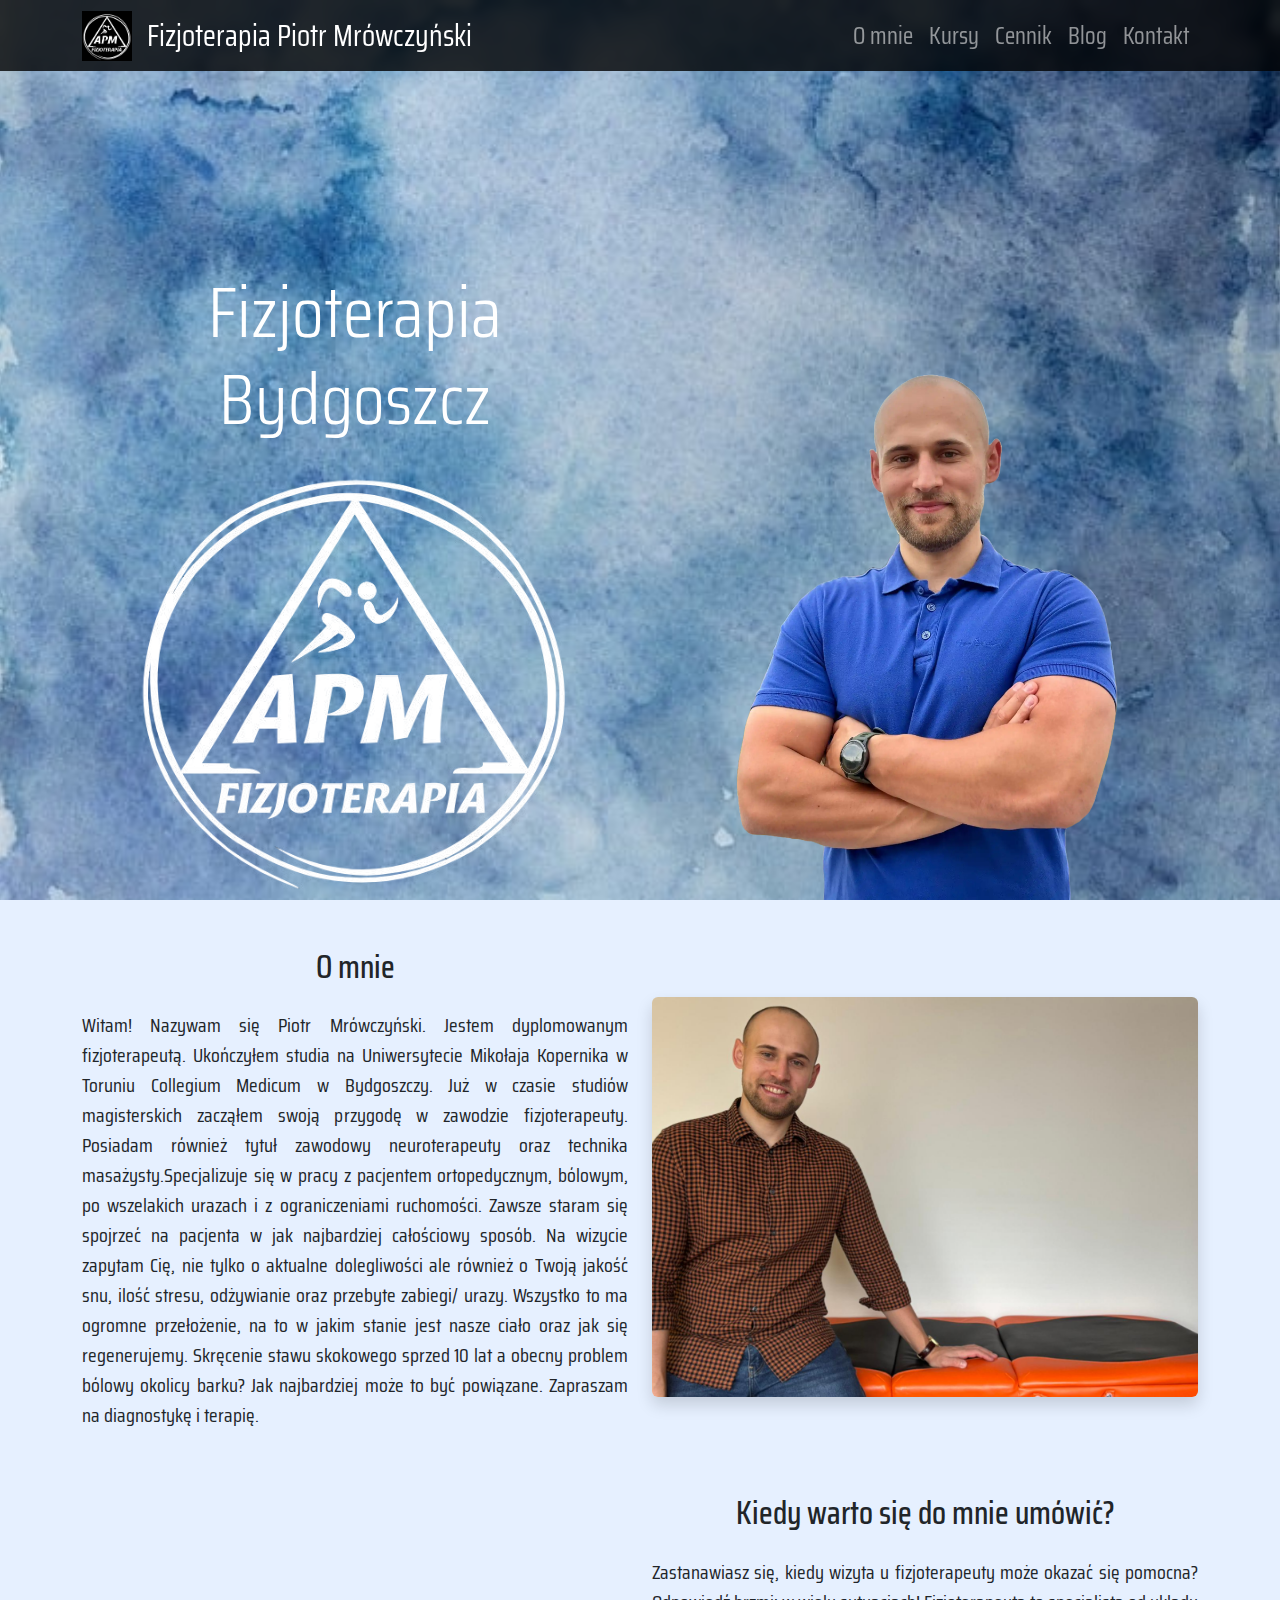
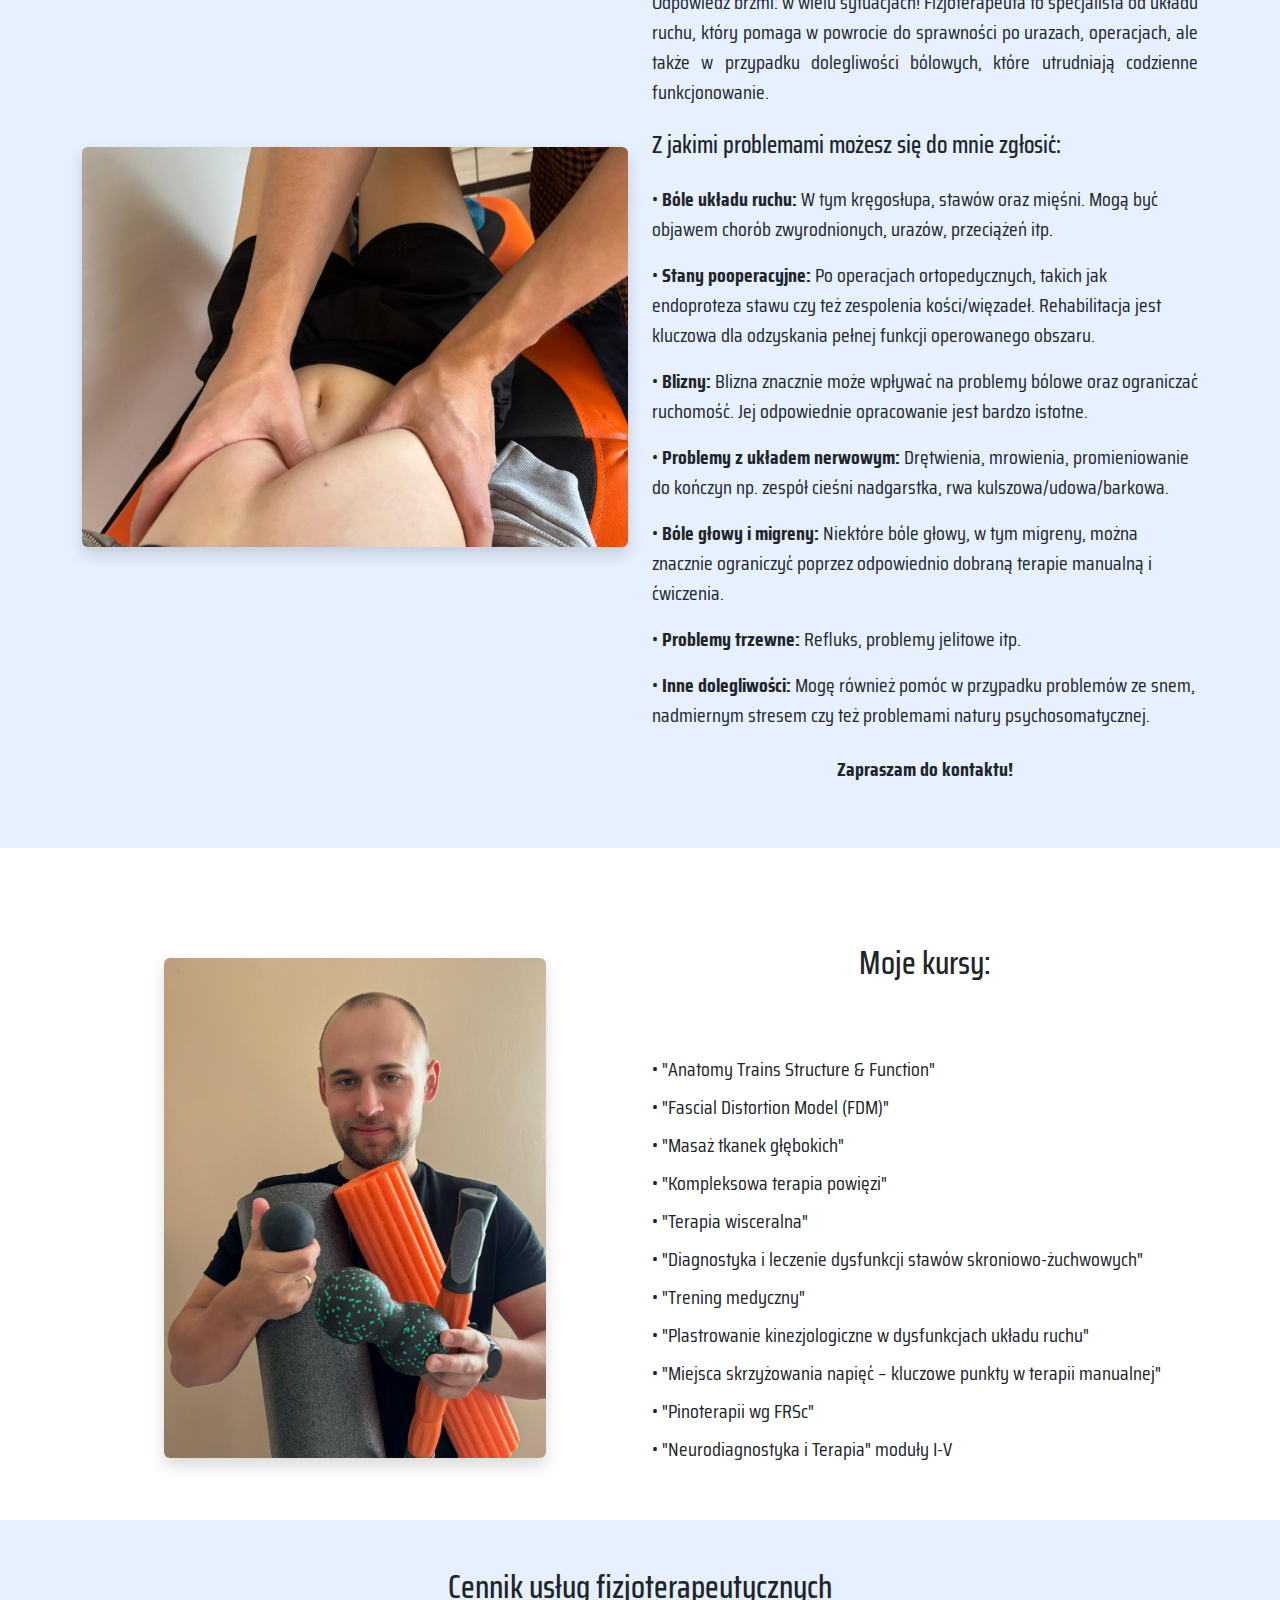
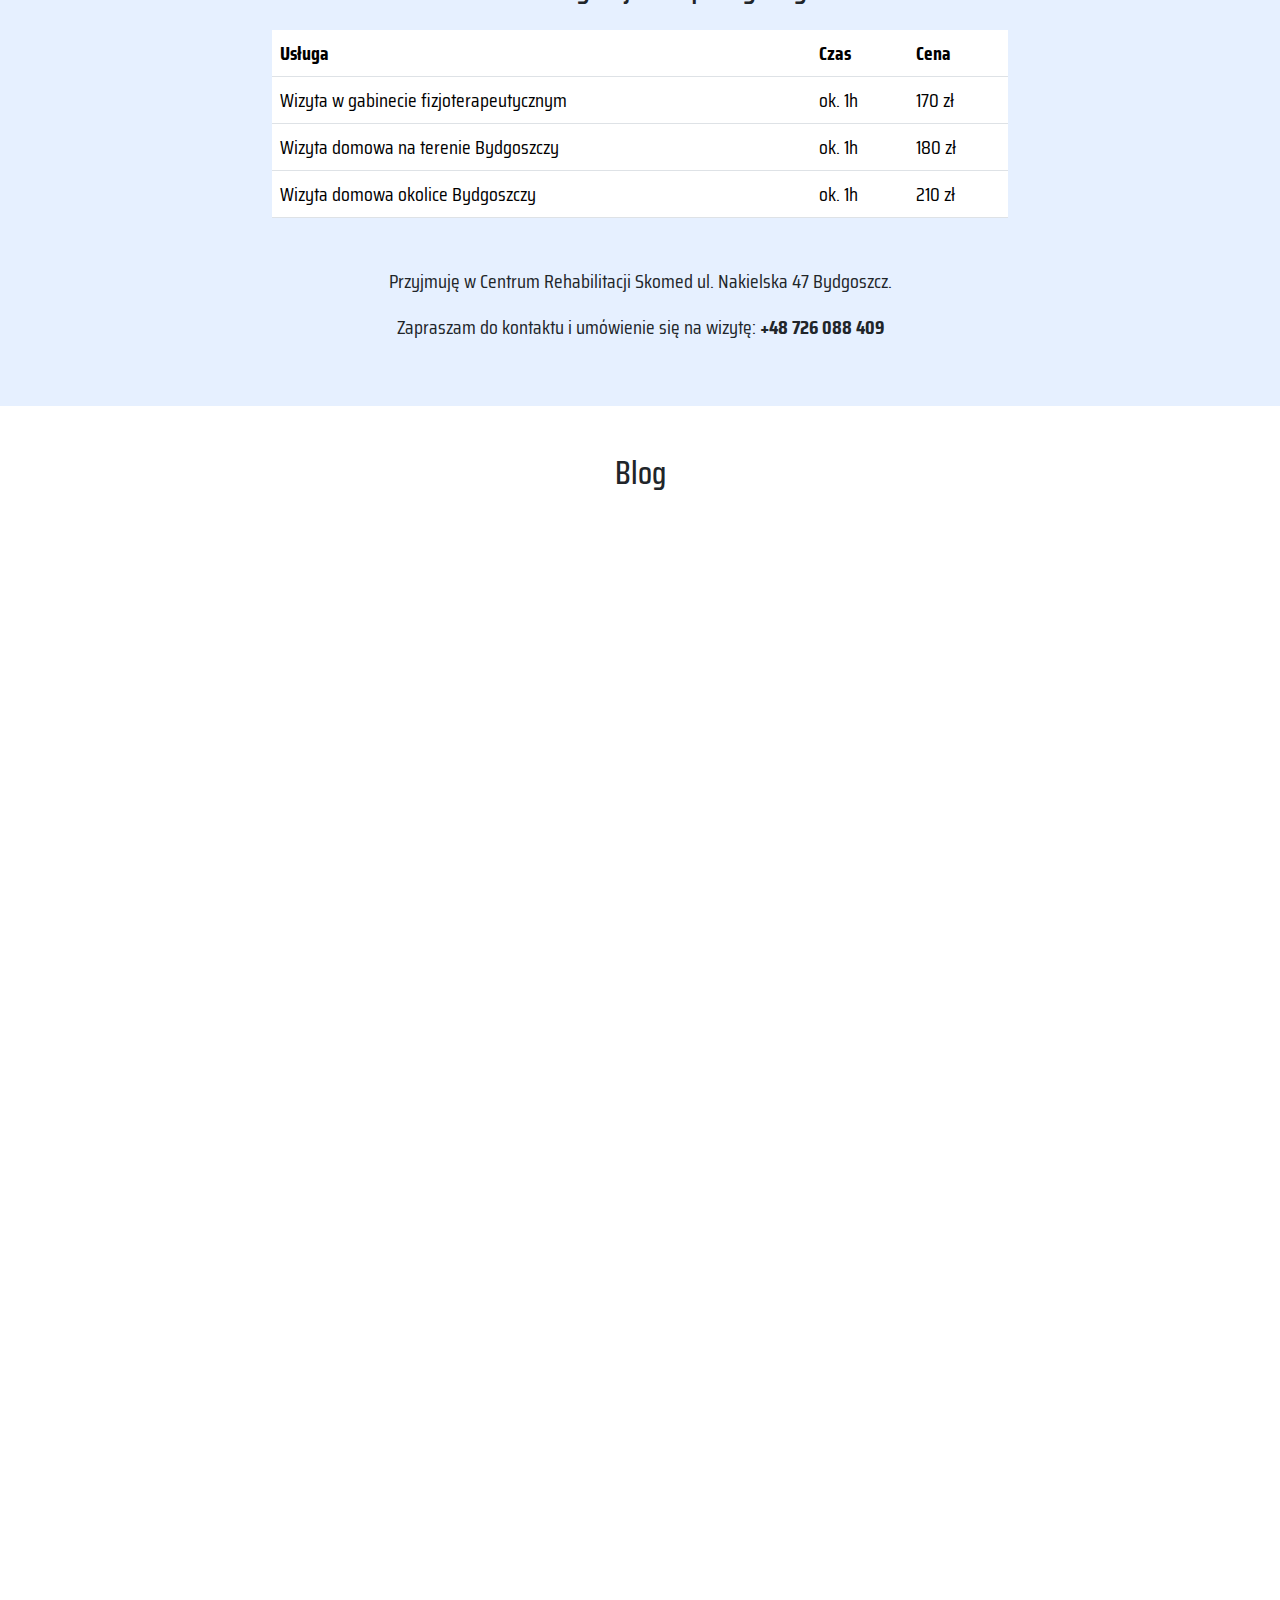
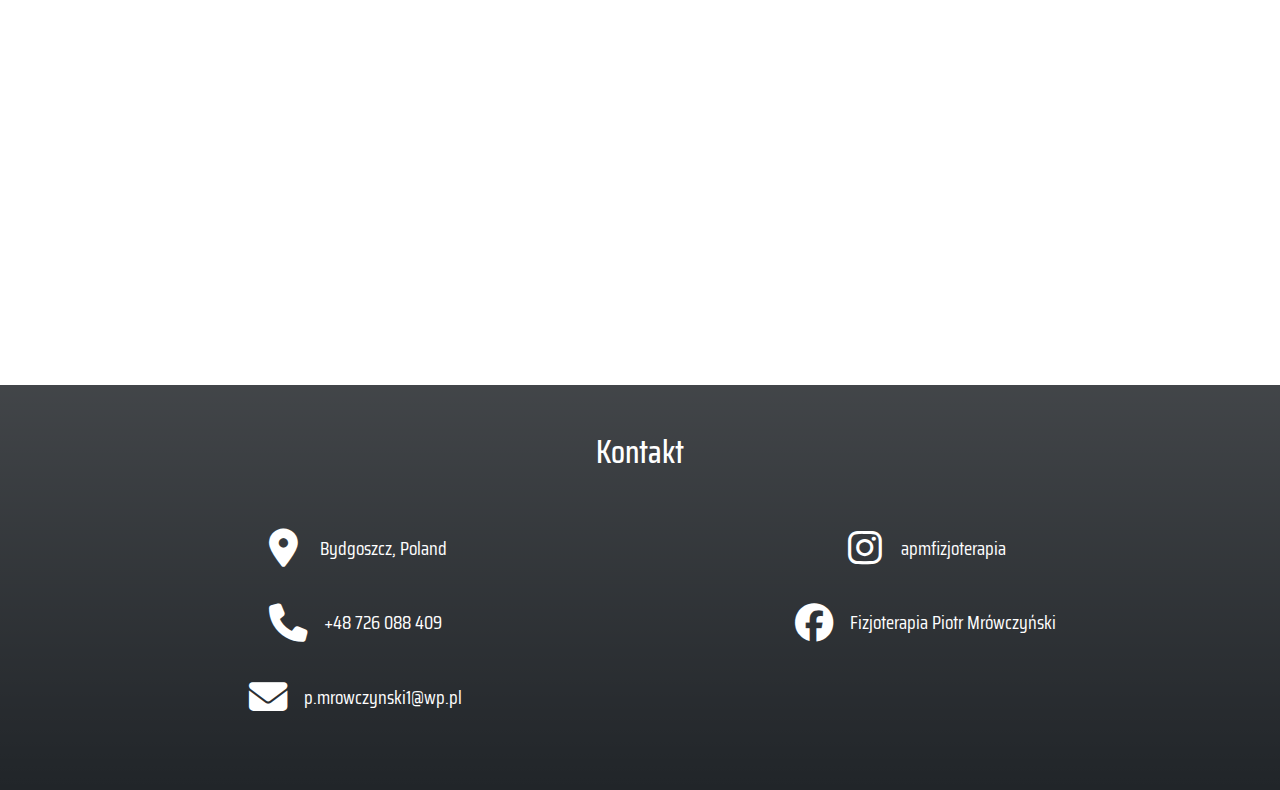
<file: index.html>
<!DOCTYPE html>
<html lang="pl">

<head>
  <script id="cookieyes" 
        type="text/javascript" 
        src="https://cdn-cookieyes.com/client_data/8d330024680b34a21bdafd63/script.js"
        data-categories="necessary,functional,analytics,performance,advertisement">
  </script>
  <meta charset="UTF-8">
  <title>Piotr Mrówczyński - Fizjoterapeuta</title>
  <link rel="icon" type="image/x-icon" href="images_fizjo/logo.jpg">
  <link rel="shortcut icon" type="image/x-icon" href="images_fizjo/logo.jpg">
  <meta name="viewport" content="width=device-width, initial-scale=1.0">
  <meta name="description" content="Fizjoterapeuta Bydgoszcz - Piotr Mrówczyński. Profesjonalna fizjoterapia, terapia manualna, rehabilitacja. Skuteczne leczenie bólu kręgosłupa, stawów i mięśni. Wizyty w gabinecie i domowe na terenie Bydgoszczy.">
  <link href="https://fonts.googleapis.com/css?family=Saira+Condensed:400,700|Saira:300,400&amp;subset=latin-ext" rel="stylesheet">
  <script src="https://cdn.jsdelivr.net/npm/bootstrap@5.3.3/dist/js/bootstrap.bundle.min.js" integrity="sha384-YvpcrYf0tY3lHB60NNkmXc5s9fDVZLESaAA55NDzOxhy9GkcIdslK1eN7N6jIeHz" crossorigin="anonymous"></script>
  <link href="https://cdn.jsdelivr.net/npm/bootstrap@5.3.3/dist/css/bootstrap.min.css" rel="stylesheet" integrity="sha384-QWTKZyjpPEjISv5WaRU9OFeRpok6YctnYmDr5pNlyT2bRjXh0JMhjY6hW+ALEwIH" crossorigin="anonymous">
  <link rel="stylesheet" href="css/style.css">
  <link rel="stylesheet" href="https://cdnjs.cloudflare.com/ajax/libs/font-awesome/6.5.1/css/all.min.css">
</head>

<body>
  <nav class="navbar navbar-expand-lg navbar-dark sticky-top bg-dark-transparent">
    <div class="container">
      <img src="images_fizjo/logo.jpg" alt="APM Fizjoterapia Logo" class="navbar-logo">
      <a class="navbar-brand small-brand" href="#">Fizjoterapia Piotr Mrówczyński</a>
      <button class="navbar-toggler" type="button" data-bs-toggle="collapse" data-bs-target="#navbarNav" aria-controls="navbarNav" aria-expanded="false" aria-label="Toggle navigation">
        <span class="navbar-toggler-icon"></span>
      </button>
      <div class="collapse navbar-collapse" id="navbarNav">
        <ul class="navbar-nav ms-auto">
          <li class="nav-item">
            <a class="nav-link fs-4" href="#about">O mnie</a>
          </li>
          <li class="nav-item">
            <a class="nav-link fs-4" href="#courses">Kursy</a>
          </li>
          <li class="nav-item">
            <a class="nav-link fs-4" href="#cennik">Cennik</a>
          </li>
          <li class="nav-item">
            <a class="nav-link fs-4" href="#blog">Blog</a>
          </li>
          <li class="nav-item">
            <a class="nav-link fs-4" href="#contact">Kontakt</a>
          </li>
        </ul>
      </div>
    </div>
  </nav>

  <header class="bg-primary text-white text-center vh-100 position-relative d-flex align-items-end" style="background-image: url('images_fizjo/watercolor-5062356_1920.jpg'); background-size: cover; background-position: center;">
    <div class="container">
        <div class="row">
            <div class="col-sm-6">
                <div class="welcome position-relative">
                    <h1 class="display-2 header-title">Fizjoterapia Bydgoszcz</h1>
                    <img src="images_fizjo/logo_bg_remove3.png" alt="Logo Fizjoterapia" class="img-fluid logo-img">
                </div>
            </div>
            <div class="col-sm-6 d-flex align-items-end justify-content-center">
                <img src="images_fizjo/main_bg_remove_small.webp" alt="Zdjęcie Piotr Mrówczyński" class="img-fluid main-img">
            </div>
        </div>
    </div>
  </header>
  <section id="about" class="py-5 bg-primary bg-opacity-10">
    <div class="container">
      <div class="row align-items-center mb-5">
        <div class="col-md-6">
          <h2 class="text-center mb-4">O mnie</h2>
          <p class="text-justify fs-5">Witam!
            Nazywam się Piotr Mrówczyński. Jestem dyplomowanym fizjoterapeutą. Ukończyłem studia na Uniwersytecie Mikołaja Kopernika w Toruniu Collegium Medicum w Bydgoszczy. Już w czasie studiów magisterskich zacząłem swoją przygodę w zawodzie fizjoterapeuty. Posiadam również tytuł zawodowy neuroterapeuty oraz technika masażysty.Specjalizuje się w pracy z pacjentem ortopedycznym, bólowym, po wszelakich urazach i z ograniczeniami ruchomości. Zawsze staram się spojrzeć na pacjenta w jak najbardziej całościowy sposób. Na wizycie zapytam Cię, nie tylko o aktualne dolegliwości ale również o Twoją jakość snu, ilość stresu, odżywianie oraz przebyte zabiegi/ urazy. Wszystko to ma ogromne przełożenie, na to w jakim stanie jest nasze ciało oraz jak się regenerujemy. Skręcenie stawu skokowego sprzed 10 lat a obecny problem bólowy okolicy barku? Jak najbardziej może to być powiązane. Zapraszam na diagnostykę i terapię.</p>
        </div>
        <div class="col-md-6">
          <img src="images_fizjo/piotr_kozetka.jpg" alt="Fizjoterapeuta Piotr Mrówczyński" class="img-fluid rounded shadow img-same-height">
        </div>
      </div>

      <div class="row align-items-center mt-5">
        <div class="col-md-6">
          <img src="images_fizjo/terapia_brzuch.jpg" alt="Terapia manualna brzucha" class="img-fluid rounded shadow img-same-height">
        </div>
        <div class="col-md-6">
          <h2 class="text-center mb-4">Kiedy warto się do mnie umówić?</h2>
          <p class="fs-5 mb-4 text-justify">
            Zastanawiasz się, kiedy wizyta u fizjoterapeuty może okazać się pomocna? Odpowiedź brzmi: w wielu sytuacjach! Fizjoterapeuta to specjalista od układu ruchu, który pomaga w powrocie do sprawności po urazach, operacjach, ale także w przypadku dolegliwości bólowych, które utrudniają codzienne funkcjonowanie.
          </p>
          <h3 class="h4 mb-4">Z jakimi problemami możesz się do mnie zgłosić:</h3>
          <ul class="list-unstyled fs-5">
            <li class="mb-3">• <strong>Bóle układu ruchu:</strong> W tym kręgosłupa, stawów oraz mięśni. Mogą być objawem chorób zwyrodnionych, urazów, przeciążeń itp.</li>
            <li class="mb-3">• <strong>Stany pooperacyjne:</strong> Po operacjach ortopedycznych, takich jak endoproteza stawu czy też zespolenia kości/więzadeł. Rehabilitacja jest kluczowa dla odzyskania pełnej funkcji operowanego obszaru.</li>
            <li class="mb-3">• <strong>Blizny:</strong> Blizna znacznie może wpływać na problemy bólowe oraz ograniczać ruchomość. Jej odpowiednie opracowanie jest bardzo istotne.</li>
            <li class="mb-3">• <strong>Problemy z układem nerwowym:</strong> Drętwienia, mrowienia, promieniowanie do kończyn np. zespół cieśni nadgarstka, rwa kulszowa/udowa/barkowa.</li>
            <li class="mb-3">• <strong>Bóle głowy i migreny:</strong> Niektóre bóle głowy, w tym migreny, można znacznie ograniczyć poprzez odpowiednio dobraną terapie manualną i ćwiczenia.</li>
            <li class="mb-3">• <strong>Problemy trzewne:</strong> Refluks, problemy jelitowe itp.</li>
            <li class="mb-3">• <strong>Inne dolegliwości:</strong> Mogę również pomóc w przypadku problemów ze snem, nadmiernym stresem czy też problemami natury psychosomatycznej.</li>
          </ul>
          <p class="fs-5 mt-4 text-center">
            <strong>Zapraszam do kontaktu!</strong>
          </p>
        </div>
      </div>
    </div>
  </section>
  <section id="courses" class="py-5 mt-5">
    <div class="container">
      <div class="row align-items-center">
        <div class="col-md-6">
          <img src="images_fizjo/piotr_rolery.jpg" alt="Fizjoterapeuta Piotr Mrówczyński z rolerami" class="img-fluid rounded shadow">
        </div>
        <div class="col-md-6">
          <div class="text-center mb-5">
            <h2 class="text-center mb-4">Moje kursy:</h2>
          </div>
          <ul class="list-unstyled fs-5">
            <li class="mb-2">• "Anatomy Trains Structure & Function"</li>
            <li class="mb-2">• "Fascial Distortion Model (FDM)"</li>
            <li class="mb-2">• "Masaż tkanek głębokich"</li>
            <li class="mb-2">• "Kompleksowa terapia powięzi"</li>
            <li class="mb-2">• "Terapia wisceralna"</li>
            <li class="mb-2">• "Diagnostyka i leczenie dysfunkcji stawów skroniowo-żuchwowych"</li>
            <li class="mb-2">• "Trening medyczny"</li>
            <li class="mb-2">• "Plastrowanie kinezjologiczne w dysfunkcjach układu ruchu"</li>
            <li class="mb-2">• "Miejsca skrzyżowania napięć – kluczowe punkty w terapii manualnej"</li>
            <li class="mb-2">• "Pinoterapii wg FRSc"</li>
            <li class="mb-2">• "Neurodiagnostyka i Terapia" moduły I-V</li>
          </ul>
        </div>
      </div>
    </div>
  </section>

  <section id="cennik" class="py-5 bg-primary bg-opacity-10">
    <div class="container">
      <h2 class="text-center mb-4">Cennik usług fizjoterapeutycznych</h2>
      <div class="row justify-content-center">
        <div class="col-md-8">
          <table class="table table-hover fs-5">
            <thead>
              <tr>
                <th>Usługa</th>
                <th>Czas</th>
                <th>Cena</th>
              </tr>
            </thead>
            <tbody>
              <tr>
                <td>Wizyta w gabinecie fizjoterapeutycznym</td>
                <td>ok. 1h</td>
                <td>170 zł</td>
              </tr>
              <tr>
                <td>Wizyta domowa na terenie Bydgoszczy</td>
                <td>ok. 1h</td>
                <td>180 zł</td>
              </tr>
              <tr>
                <td>Wizyta domowa okolice Bydgoszczy</td>
                <td>ok. 1h</td>
                <td>210 zł</td>
              </tr>
            </tbody>
          </table>
          <div class="location-info mt-5">
            <p class="fs-5 text-center">Przyjmuję w Centrum Rehabilitacji Skomed ul. Nakielska 47 Bydgoszcz.</p>
            <p class="fs-5 text-center">Zapraszam do kontaktu i umówienie się na wizytę: <strong><a href="tel:+48726088409" class="text-dark text-decoration-none">+48 726 088 409</a></strong></p>
          </div>
        </div>
      </div>
    </div>
  </section>

  <section id="blog" class="py-5">
    <div class="container">
      <h2 class="text-center mb-4">Blog</h2>
      <div class="blog-grid">
        <div class="iframe-container" data-cookieyes="advertisement">
          <iframe data-cookieyes="advertisement" src="https://www.facebook.com/plugins/post.php?href=https%3A%2F%2Fwww.facebook.com%2Fpermalink.php%3Fstory_fbid%3Dpfbid0zPEHEKkF6y3268HDNWapWfyV6i8FnDkAxQQ3CCkqND24xB7898VdBXcWJ21xaMzl%26id%3D61565250862930&show_text=true&width=500" width="500" height="718" style="border:none;overflow:hidden" scrolling="no" frameborder="0" allowfullscreen="true" allow="autoplay; clipboard-write; encrypted-media; picture-in-picture; web-share"></iframe>
        </div>
        <div class="iframe-container" data-cookieyes="advertisement">
          <iframe data-cookieyes="advertisement" src="https://www.facebook.com/plugins/post.php?href=https%3A%2F%2Fwww.facebook.com%2Fpermalink.php%3Fstory_fbid%3Dpfbid02FvKTN7KB3tAtrD3j3HUhhXKyJAczcmCLTYgCA355W11ZyMFrqa2XxUE1RNxjMm1El%26id%3D61565250862930&show_text=true&width=500" width="500" height="679" style="border:none;overflow:hidden" scrolling="no" frameborder="0" allowfullscreen="true" allow="autoplay; clipboard-write; encrypted-media; picture-in-picture; web-share"></iframe>
        </div>
        <div class="iframe-container" data-cookieyes="advertisement">
          <iframe data-cookieyes="advertisement" src="https://www.facebook.com/plugins/post.php?href=https%3A%2F%2Fwww.facebook.com%2Fpermalink.php%3Fstory_fbid%3Dpfbid0akXiGDKP7B7cnhKwCa4DKoMSd4mHU1YkxuYzKEGXAr732MBL6CMcxT5ex2fmD7ahl%26id%3D61565250862930&show_text=true&width=500" width="500" height="711" style="border:none;overflow:hidden" scrolling="no" frameborder="0" allowfullscreen="true" allow="autoplay; clipboard-write; encrypted-media; picture-in-picture; web-share"></iframe>
        </div>
        <div class="iframe-container" data-cookieyes="advertisement">
          <iframe data-cookieyes="advertisement" src="https://www.facebook.com/plugins/post.php?href=https%3A%2F%2Fwww.facebook.com%2Fpermalink.php%3Fstory_fbid%3Dpfbid031eiuZqPnbRa1qzwGh35cMNewEcHGwKt2ez8gK1DugXYdWFqtvpceuCq7txN3Z19El%26id%3D61565250862930&show_text=true&width=500" width="500" height="635" style="border:none;overflow:hidden" scrolling="no" frameborder="0" allowfullscreen="true" allow="autoplay; clipboard-write; encrypted-media; picture-in-picture; web-share"></iframe>
        </div>
      </div>
    </div>
  </section>
  <section id="contact" class="contact bg-dark bg-gradient text-white py-5">
    <div class="container">
      <h2 class="text-center mb-5">Kontakt</h2>
      <div class="row">
        <div class="col-md-6 mb-4 mb-md-0 text-center">
          <div class="social mb-3 d-flex justify-content-center align-items-center">
            <i class="fas fa-map-marker-alt fa-2x me-3"></i>
            <span>Bydgoszcz, Poland</span>
          </div>
          <div class="social mb-3 d-flex justify-content-center align-items-center">
            <i class="fas fa-phone fa-2x me-3"></i>
            <span><a href="tel:+48726088409" class="text-white text-decoration-none">+48 726 088 409</a></span>
          </div>
          <div class="social mb-3 d-flex justify-content-center align-items-center">
            <i class="fas fa-envelope fa-2x me-3"></i>
            <span>p.mrowczynski1@wp.pl</span>
          </div>
        </div>
        <div class="col-md-6 text-center">
          <div class="social mb-3 d-flex justify-content-center align-items-center">
            <a href="https://www.instagram.com/apmfizjoterapia/?fbclid=IwY2xjawHL7cRleHRuA2FlbQIxMAABHbpdmqtY_1Neq4g9k5SaLPnOsOlL3gPovT2ivfmvvEmZxr5zly7SEED6xA_aem_tVblVaIdnjKTy81cY_pqOw" target="_blank" class="text-white text-decoration-none">
              <i class="fab fa-instagram fa-2x me-3"></i>
              <span>apmfizjoterapia</span>
            </a>
          </div>
          <div class="social mb-3 d-flex justify-content-center align-items-center">
            <a href="https://www.facebook.com/profile.php?id=61565250862930" target="_blank" class="text-white text-decoration-none">
              <i class="fab fa-facebook fa-2x me-3"></i>
              <span>Fizjoterapia Piotr Mrówczyński</span>
            </a>
          </div>
        </div>
      </div>
    </div>
  </section>

  <script src="js/cookies.js"></script>
</body>

</html>
</file>
<file: css/style.css>
/* General styles */
* {
  margin: 0;
  padding: 0;
  box-sizing: border-box;
  font-family: 'Saira Condensed', sans-serif;
}

/* Header styles */

.welcome {
    padding-top: 50px;
}
.welcome img[src*="logo_bg_remove3"] {
    max-height: 450px;
    
}

/* Navbar styles */
.bg-dark-transparent {
  background-color: rgba(0, 0, 0, 0.8) !important;
  backdrop-filter: blur(5px);
}

.bg-dark-transparent .nav-link:hover {
  color: #fff !important;
  opacity: 1;
}

.navbar {
  position: fixed !important;
  width: 100%;
  top: 0;
  left: 0;
  z-index: 1030;
}

.small-brand {
  font-size: 18px !important;
}
.navbar-logo {
  height: 50px;
  width: auto;
  margin-right: 15px;
}

@media (min-width: 768px) {
  .small-brand {
    font-size: 24px !important;
  }
}

@media (min-width: 992px) {
  .small-brand {
    font-size: 30px !important;
  }
}

/* O mnie section styles */
.text-justify {
  text-align: justify;
}
.img-same-height {
  height: 400px;
  width: 100%;
  object-fit: cover;
}

/* moje kursy section styles */
/* Add these styles to your existing CSS file */
#courses img {
  height: 500px;
  width: 70%;
  object-fit: cover;
  display: block;
  margin: auto;
  object-position: 40% 20%;
}

#courses .col-md-6 {
  display: flex;
  flex-direction: column;
  align-items: center;
  justify-content: flex-start;
}

#courses .text-center {
  width: 100%;
  margin-bottom: 2rem;
  text-align: center;
}

#courses ul {
  max-width: 600px;
  width: 100%;
  margin: 0 auto;
}

/* blog section styles */
.blog-grid {
  display: grid;
  grid-template-columns: repeat(2, 1fr);
  gap: 20px;
}

.iframe-container {
  position: relative;
  width: 100%;
  padding-bottom: 100%;
  height: 700px;
  overflow: hidden;
  margin: 0;
}

.iframe-container iframe {
  position: absolute;
  top: 0;
  left: 0;
  width: 100%;
  height: 100%;
  border: none;
  margin: 0;
  padding: 0;
}

/* Contact section styles */
.social {
  display: flex;
  align-items: center;
  font-size: 1.2rem;
  padding: 10px 0;
}

.social i {
  min-width: 40px;
}

.social a {
  display: flex;
  align-items: center;
}

/* Media queries */

@media (max-width: 768px) {
  .blog-grid {
    grid-template-columns: 1fr;
  }

  #about .row {
    display: flex;
    flex-direction: column;
  }

  #about .row:nth-child(2) {
    flex-direction: column-reverse;
  }

  #courses .row {
    display: flex;
    flex-direction: column-reverse;
  }

  #about .row,
  #courses .row {
    gap: 2rem;
  }
}


@media (min-width: 768px) {




}

@media (min-width: 1024px) {


}

@media (max-width: 575.98px) {
    .welcome .header-title {
        font-size: 2.5rem !important;  /* Smaller font size on mobile */
        margin-bottom: 1rem;
        position: relative;
        z-index: 2;
    }

    .welcome {
        margin-bottom: 2rem;
    }

    .welcome img[src*="logo_bg_remove3"] {
        max-height: 30vh;  /* Limit image height on mobile */
        width: auto;
    }

    .main-img {
        max-height: 45vh;  /* Limit image height on mobile */
        width: auto;
    }
}

@media (orientation: landscape) and (max-height: 576px) {
    .welcome .header-title {
        font-size: 2rem !important;
        margin-bottom: 0.5rem;
    }

    .welcome {
        margin-bottom: 1rem;
    }

    .welcome img {
        max-height: 15vh;
        width: auto;
    }

    .col-sm-6 img {
        max-height: 50vh;
        width: auto;
    }

    header.vh-100 {
        min-height: 100vh;  /* Ensure minimum height in landscape */
    }
}
</file>
